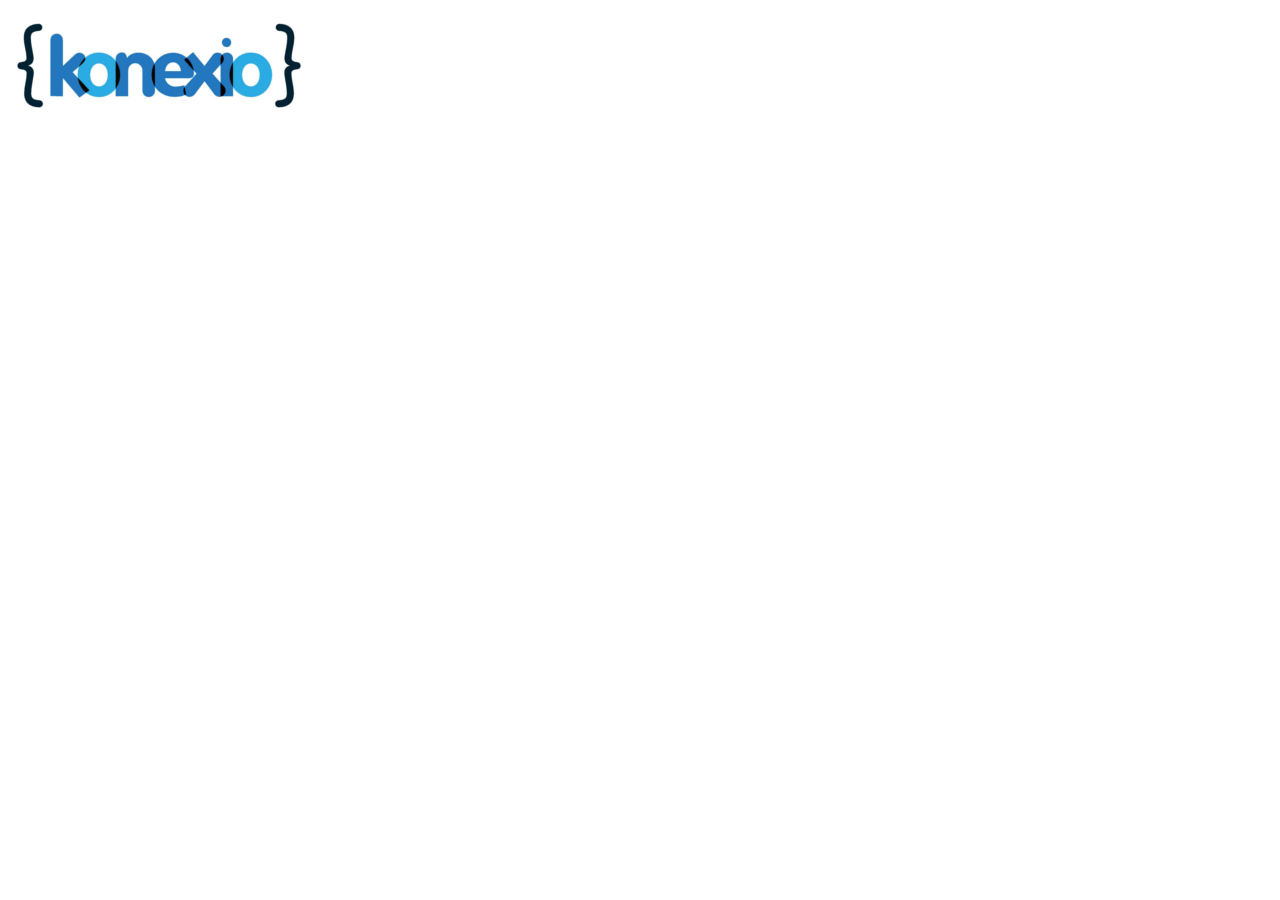
<file: _konexio/session2/index.html>
<!DOCTYPE html>
<html>
  <head>
    <title>
      Cours 2 HTML - Les attributs et les relations entre éléments HTML
    </title>
  </head>

  <body>
    <!-- TODO: Écrire une balise <h1> avec un attribut id="hello" et le contenu suivant : Bonjour -->

    <!-- TODO: Modifier le contenu de l'élément h1 demandé ci-dessus et insérer une balise <u> autour du texte Bonjour -->

    <!-- TODO: Écrire une balise <img> dont la source est le fichier monImage.png -->
    <img src = './monImage.png'/>
  </body>
</html>
</file>
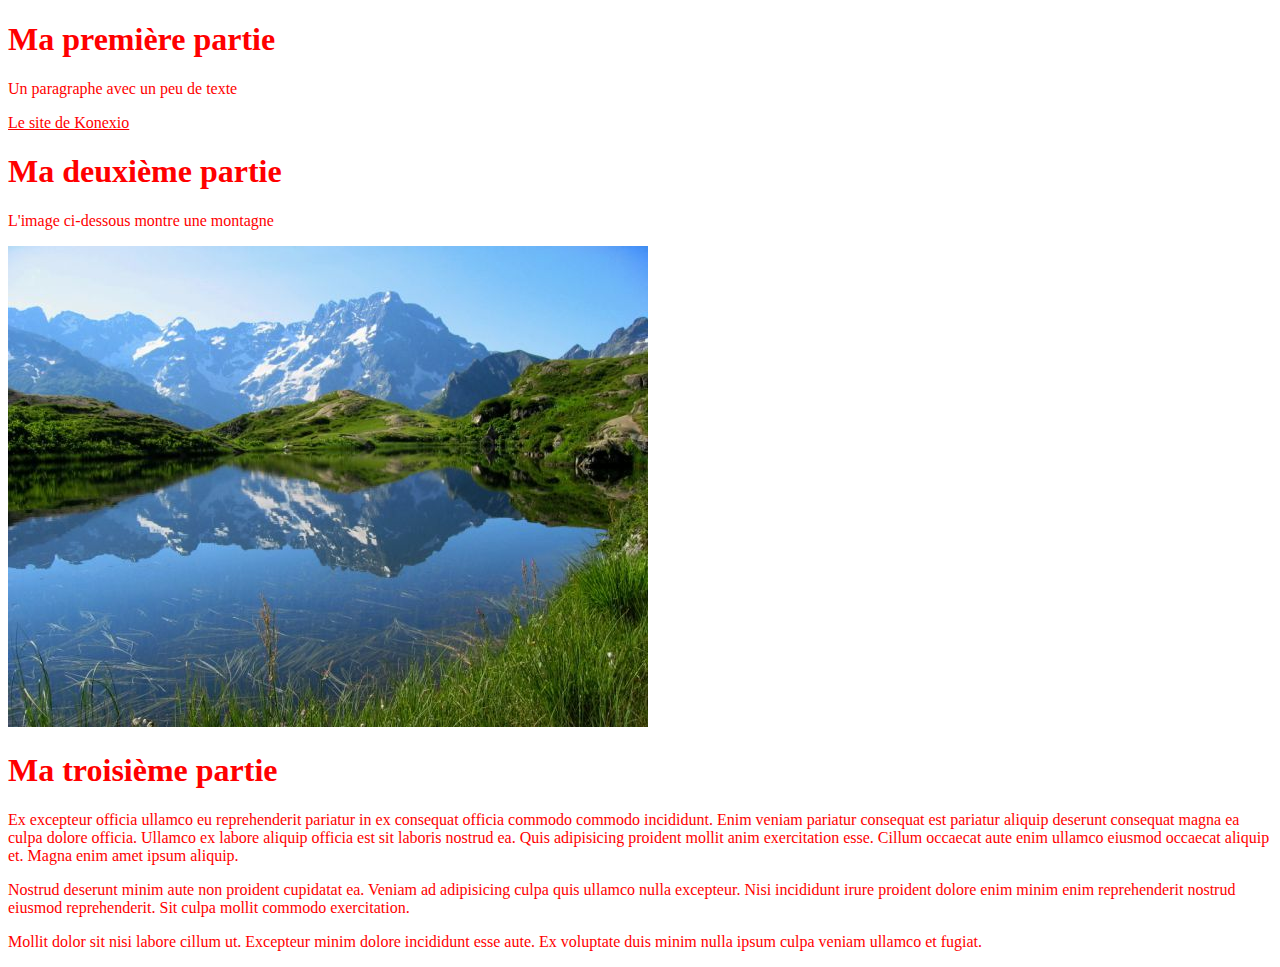
<file: _konexio/session3/index.html>
<!DOCTYPE html>
<html>
  <head>
    <title>Cours 3 CSS - Introduction au CSS</title>
    <!-- TODO: Insérer une balise permettant de lier ce fichier HTML au fichier style.css -->
    <link rel="stylesheet" type="text/css" href="./style.css">
  </head>

  <body>
    <section id="section-1">
      <h1>Ma première partie</h1>
      <div class="contenu-mixte">
        <p>Un paragraphe avec un peu de texte</p>
        <a href="https://www.konexio.eu/">Le site de Konexio</a>
      </div>
    </section>

    <section id="section-2">
      <h1>Ma deuxième partie</h1>
      <div class="contenu-mixte">
        <p>L'image ci-dessous montre une montagne</p>
        <img src="./images/montagne.jpg" />
      </div>
    </section>

    <section id="section-3">
      <h1>Ma troisième partie</h1>
      <div class="contenu-texte">
        <p>
          Ex excepteur officia ullamco eu reprehenderit pariatur in ex consequat
          officia commodo commodo incididunt. Enim veniam pariatur consequat est
          pariatur aliquip deserunt consequat magna ea culpa dolore officia.
          Ullamco ex labore aliquip officia est sit laboris nostrud ea. Quis
          adipisicing proident mollit anim exercitation esse. Cillum occaecat
          aute enim ullamco eiusmod occaecat aliquip et. Magna enim amet ipsum
          aliquip.
        </p>
        <p>
          Nostrud deserunt minim aute non proident cupidatat ea. Veniam ad
          adipisicing culpa quis ullamco nulla excepteur. Nisi incididunt irure
          proident dolore enim minim enim reprehenderit nostrud eiusmod
          reprehenderit. Sit culpa mollit commodo exercitation.
        </p>
        <p>
          Mollit dolor sit nisi labore cillum ut. Excepteur minim dolore
          incididunt esse aute. Ex voluptate duis minim nulla ipsum culpa veniam
          ullamco et fugiat.
        </p>
      </div>
    </section>
  </body>
</html>
</file>
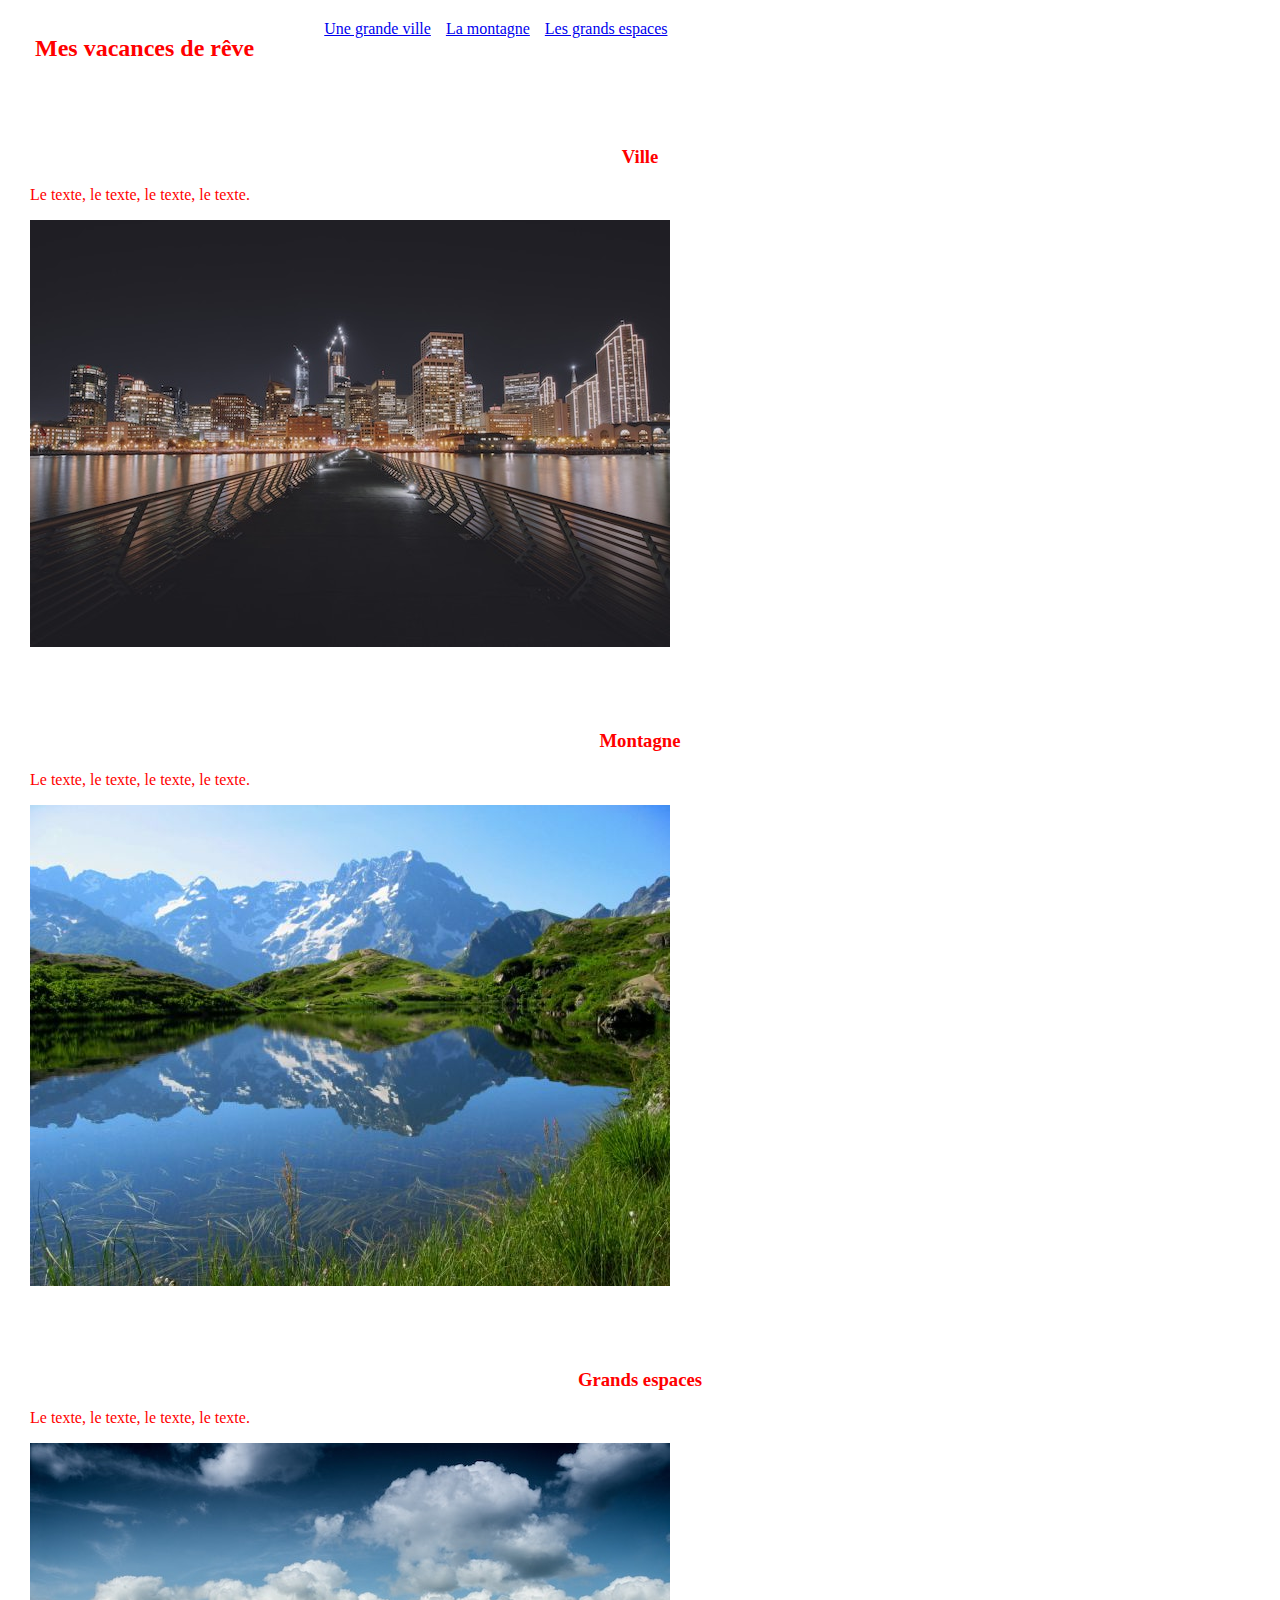
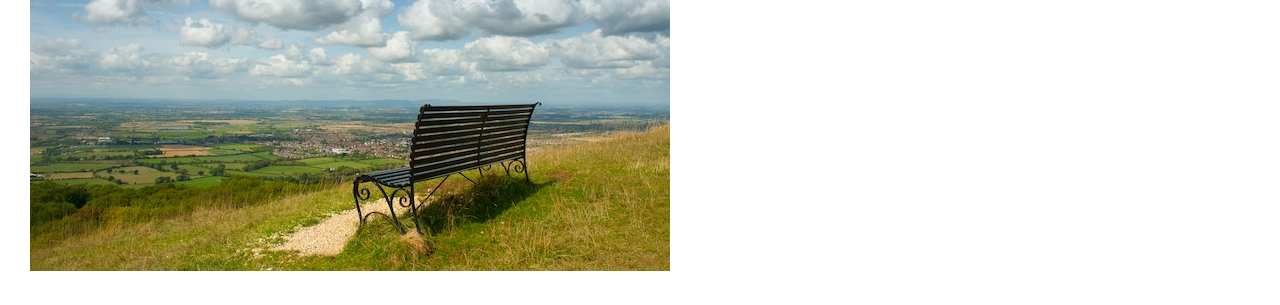
<file: _konexio/session4/index.html>
<!DOCTYPE html>
<html lang="fr">
  <head>
    <meta charset="UTF-8" />
    <title>Cours 4 CSS - Ajouter des styles à une page HTML</title>
    <link rel="stylesheet" href="./style.css">
  </head>
  <body>
    <nav class="navbar">
      <h2>Mes vacances de rêve</h2>
      <ul class="navbar">
        <li>
          <a href="#ville">Une grande ville</a>
        </li>
        <li>
          <a href="#montagne">La montagne</a>
        </li>
        <li>
          <a href="#espace">Les grands espaces</a>
        </li>
      </ul>
    </nav>
    <section id="ville">
      <h3>Ville</h3>
      <p>Le texte, le texte, le texte, le texte.</p>
      <img src="./images/ville.jpg" alt="Une photo de ville" />
    </section>
    <section id="montagne">
      <h3>Montagne</h3>
      <p>Le texte, le texte, le texte, le texte.</p>
      <img src="./images/montagne.jpg" alt="Une photo de montagne" />
    </section>
    <section id="espace">
      <h3>Grands espaces</h3>
      <p>Le texte, le texte, le texte, le texte.</p>
      <img src="./images/espace.jpg" alt="Une photo de point d'observation" />
    </section>
  </body>
</html>
</file>
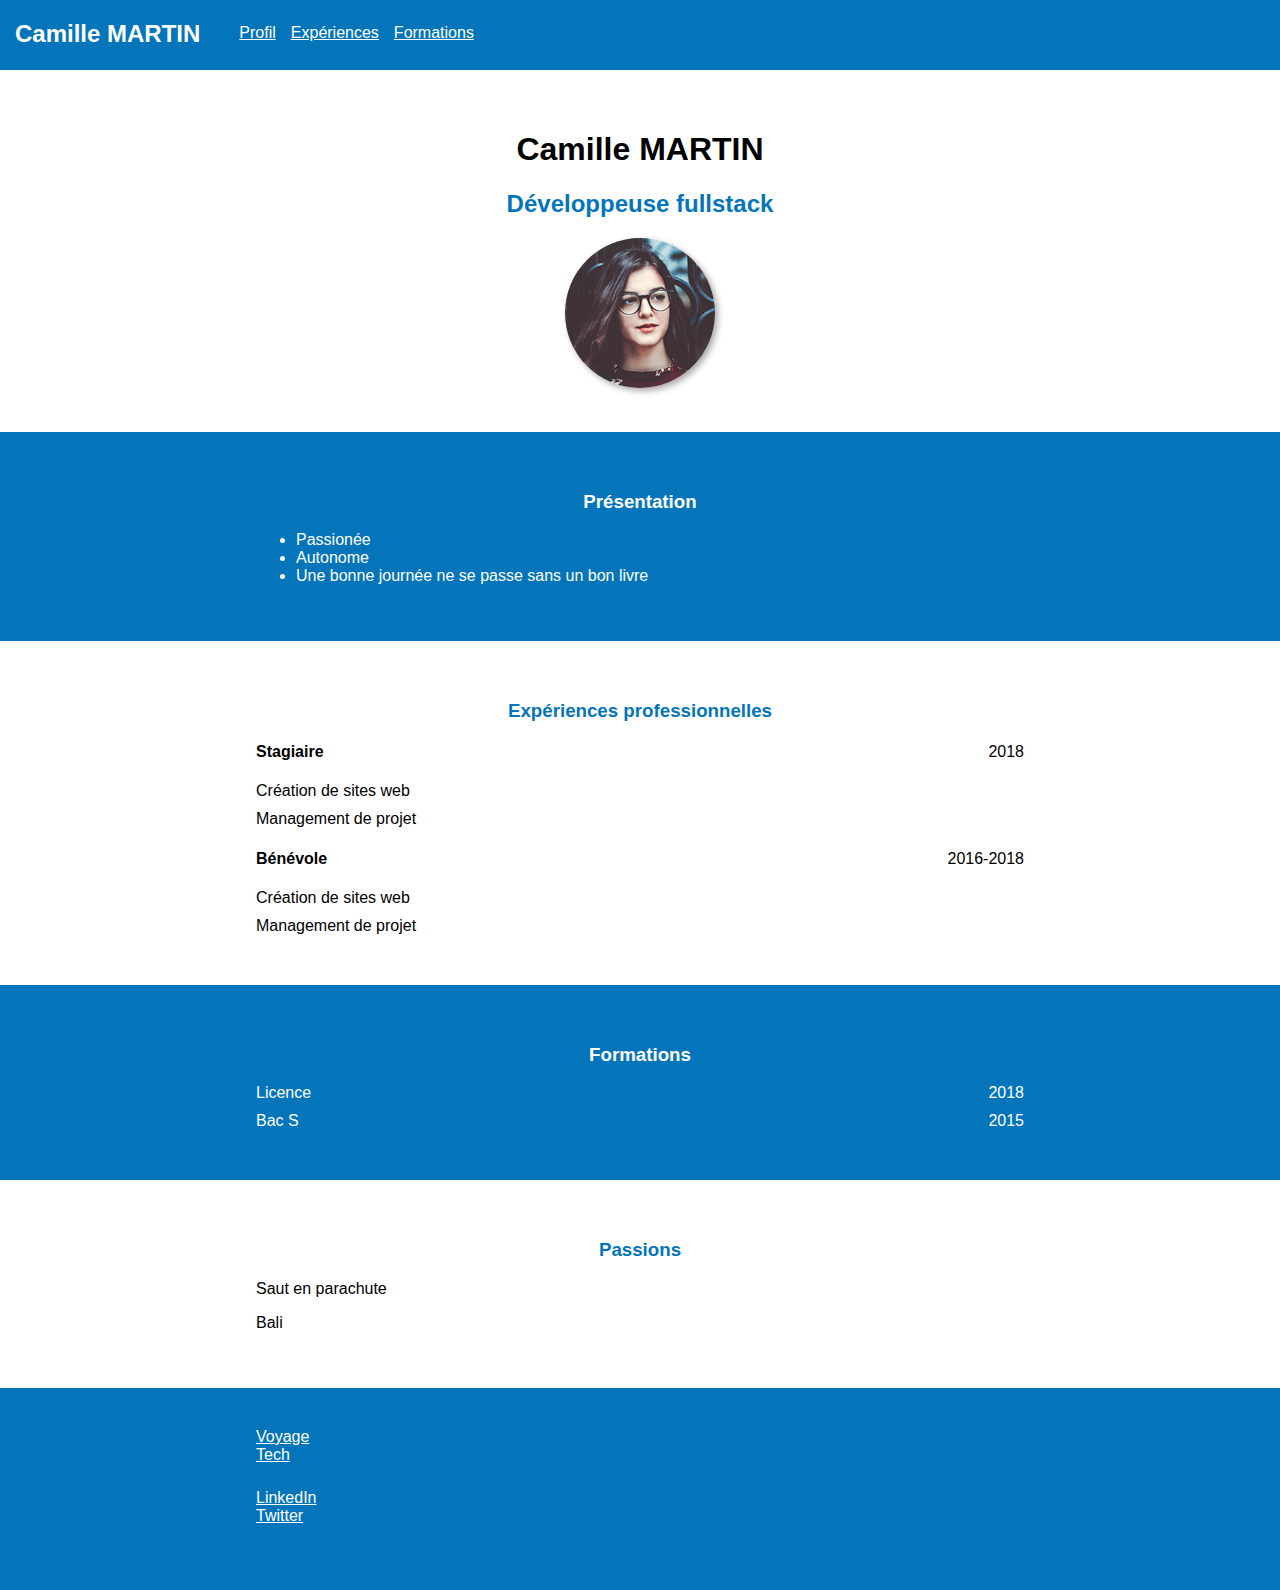
<file: _konexio/session5-projet/index.html>
<!DOCTYPE html>
<html>
 <head>
  <meta charset="utf8" />
  <title>CV de Camille</title>
  <link rel="stylesheet" href="./css/style.css" />
</head>
  <body>
    <nav class="secondary-block">
      <h2>Camille MARTIN</h2>
      <ul>
        <li><a href="#profile">Profil</a></li>
        <li><a href="#xp">Expériences</a></li>
        <li><a href="#education">Formations</a></li>
      </ul>
    </nav>
    <header>
      <div class="content">
        <h1>Camille MARTIN</h1>
        <h2>Développeuse fullstack</h2>
        <img src="camille_martin.png" alt="Photo de Camille MARTIN" />
      </div>
    </header>
    <section id="profile" class="secondary-block">
      <div class="content">
        <h3>Présentation</h3>
        <ul>
          <li>Passionée</li>
          <li>Autonome</li>
          <li>Une bonne journée ne se passe sans un bon livre</li>
        </ul>
      </div>
    </section>
    <section id="xp">
      <div class="content">
        <h3>Expériences professionnelles</h3>
        <div>
          <aside>2018</aside>
          <h4>Stagiaire</h4>
          <ul>
            <li>Création de sites web</li>
            <li>Management de projet</li>
          </ul>
        </div>
        <div>
          <aside>2016-2018</aside>
          <h4>Bénévole</h4>
          <ul>
            <li>Création de sites web</li>
            <li>Management de projet</li>
          </ul>
        </div>
      </div>
    </section>
    <section id="education" class="secondary-block">
      <div class="content">
        <h3>Formations</h3>
        <ul>
          <li>

            <aside>2018</aside>
            Licence
          </li>
          <li>
            <aside>2015</aside>
            Bac S
          </li>
        </ul>
      </div>
    </section>
    <section>
      <div class="content">
        <h3>Passions</h3>
        <p>Saut en parachute</p>
        <p>Bali</p>
      </div>
    </section>
    <footer class="secondary-block">
      <div class="content">
        <div class="links">
          <ul>
            <li><a href="http://konexio.eu">Voyage</a></li>
            <li><a href="http://konexio.eu">Tech</a></li>
          </ul>
        </div>
        <div class="links">
          <ul>
            <li><a href="http://konexio.eu">LinkedIn</a></li>
            <li><a href="http://konexio.eu">Twitter</a></li>
          </ul>
        </div>
      </div>
    </footer>
  </body>
</html>
</file>
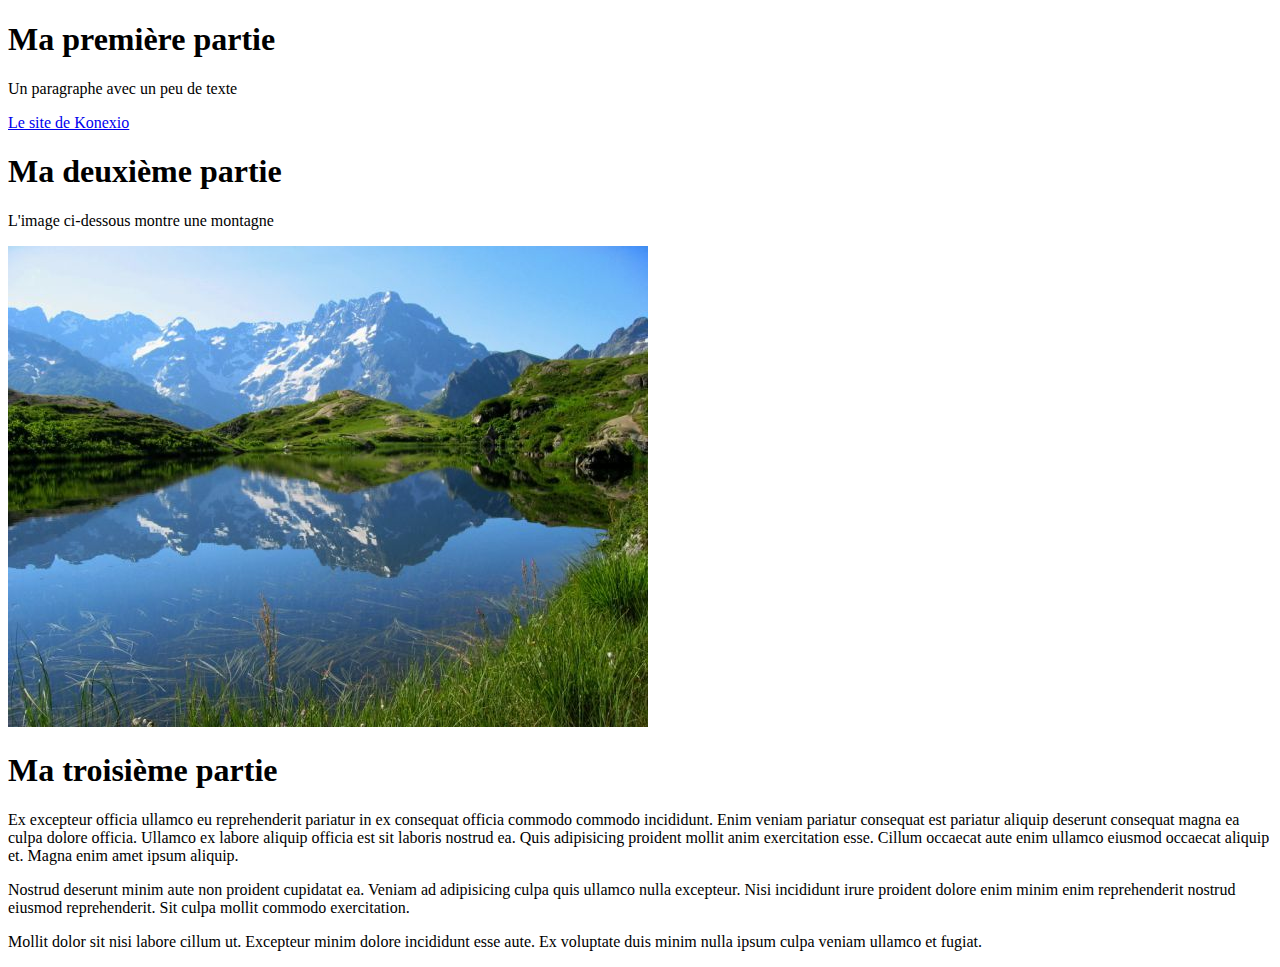
<file: Aymen/session3/index.html>
<!DOCTYPE html>
<html>
  <head>
    <title>Cours 3 CSS - Introduction au CSS</title>
    <!-- TODO: Insérer une balise permettant de lier ce fichier HTML au fichier style.css -->
  </head>

  <body>
    <section id="section-1">
      <h1>Ma première partie</h1>
      <div class="contenu-mixte">
        <p>Un paragraphe avec un peu de texte</p>
        <a href="https://www.konexio.eu/">Le site de Konexio</a>
      </div>
    </section>

    <section id="section-2">
      <h1>Ma deuxième partie</h1>
      <div class="contenu-mixte">
        <p>L'image ci-dessous montre une montagne</p>
        <img src="./images/montagne.jpg" />
      </div>
    </section>

    <section id="section-3">
      <h1>Ma troisième partie</h1>
      <div class="contenu-texte">
        <p>
          Ex excepteur officia ullamco eu reprehenderit pariatur in ex consequat
          officia commodo commodo incididunt. Enim veniam pariatur consequat est
          pariatur aliquip deserunt consequat magna ea culpa dolore officia.
          Ullamco ex labore aliquip officia est sit laboris nostrud ea. Quis
          adipisicing proident mollit anim exercitation esse. Cillum occaecat
          aute enim ullamco eiusmod occaecat aliquip et. Magna enim amet ipsum
          aliquip.
        </p>
        <p>
          Nostrud deserunt minim aute non proident cupidatat ea. Veniam ad
          adipisicing culpa quis ullamco nulla excepteur. Nisi incididunt irure
          proident dolore enim minim enim reprehenderit nostrud eiusmod
          reprehenderit. Sit culpa mollit commodo exercitation.
        </p>
        <p>
          Mollit dolor sit nisi labore cillum ut. Excepteur minim dolore
          incididunt esse aute. Ex voluptate duis minim nulla ipsum culpa veniam
          ullamco et fugiat.
        </p>
      </div>
    </section>
  </body>
</html>
</file>
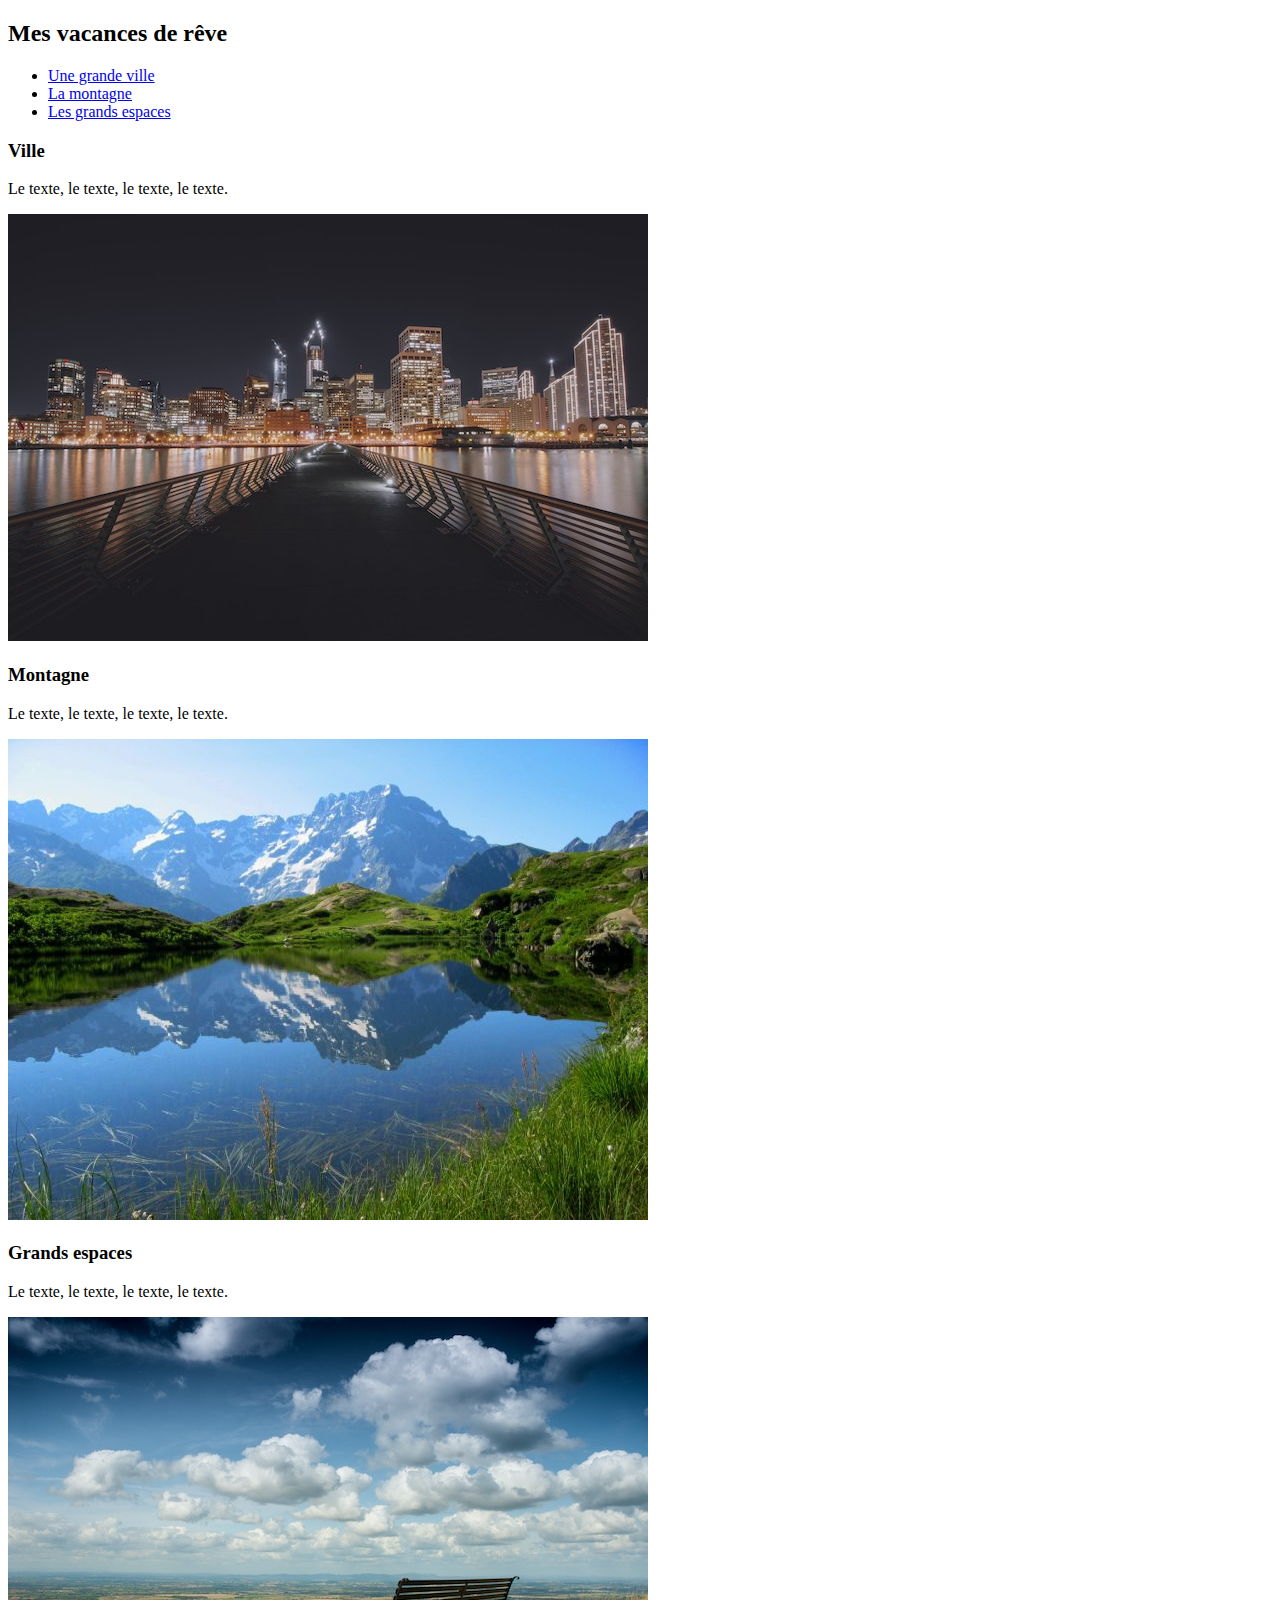
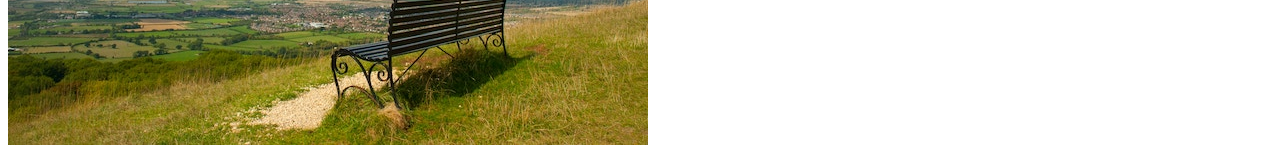
<file: Aymen/session4/index.html>
<!DOCTYPE html>
<html lang="fr">
  <head>
    <meta charset="UTF-8" />
    <title>Cours 4 CSS - Ajouter des styles à une page HTML</title>
  </head>
  <body>
    <nav>
      <h2>Mes vacances de rêve</h2>
      <ul>
        <li>
          <a href="#ville">Une grande ville</a>
        </li>
        <li>
          <a href="#montagne">La montagne</a>
        </li>
        <li>
          <a href="#espace">Les grands espaces</a>
        </li>
      </ul>
    </nav>
    <section id="ville">
      <h3>Ville</h3>
      <p>Le texte, le texte, le texte, le texte.</p>
      <img src="./images/ville.jpg" alt="Une photo de ville" />
    </section>
    <section id="montagne">
      <h3>Montagne</h3>
      <p>Le texte, le texte, le texte, le texte.</p>
      <img src="./images/montagne.jpg" alt="Une photo de montagne" />
    </section>
    <section id="espace">
      <h3>Grands espaces</h3>
      <p>Le texte, le texte, le texte, le texte.</p>
      <img src="./images/espace.jpg" alt="Une photo de point d'observation" />
    </section>
  </body>
</html>
</file>
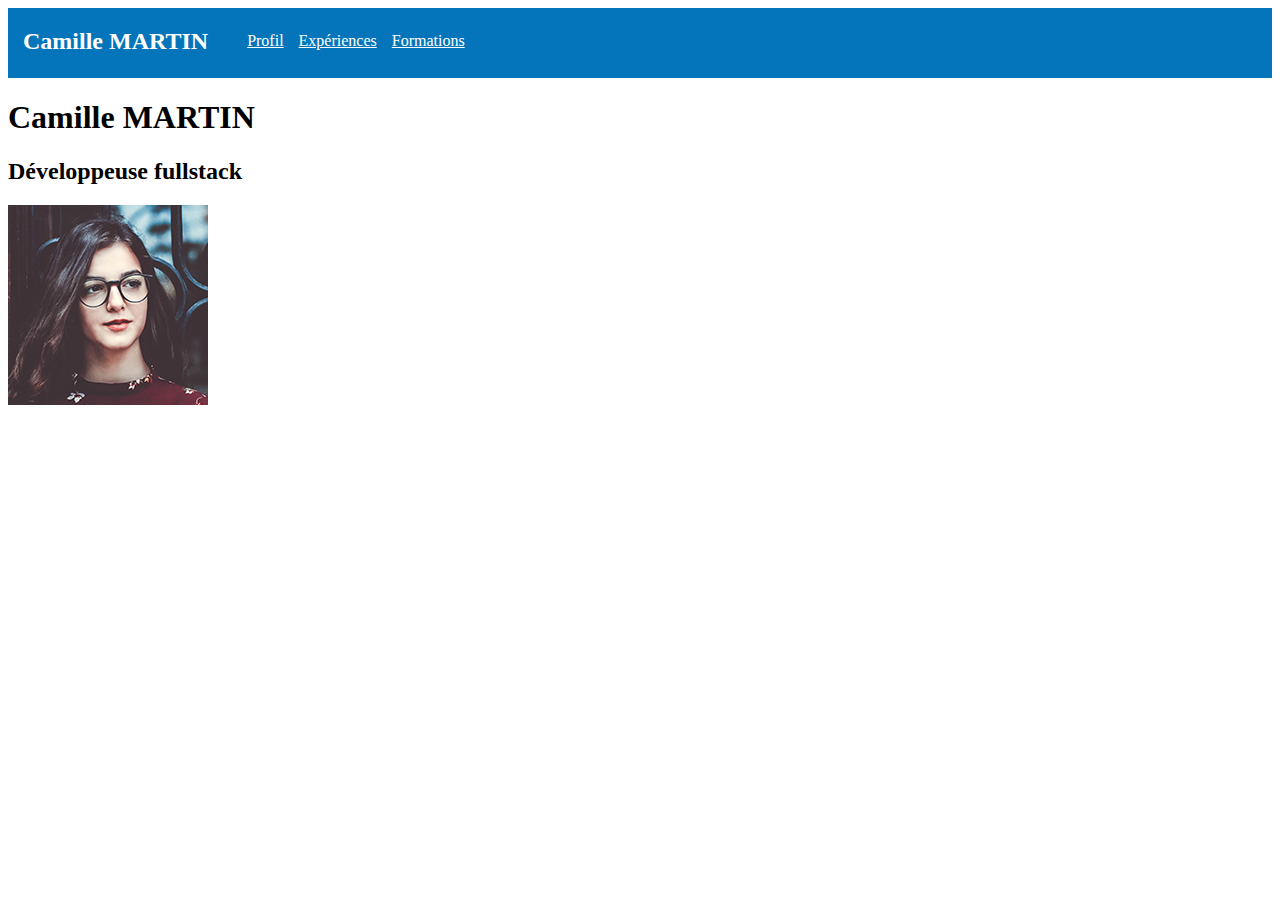
<file: Aymen/session5-projet/index.html>
<!DOCTYPE html>
<html>
<head>
<meta charset="utf8"/>
<title>CV de Camille</title>
</head>
<head>
    <link rel="stylesheet" href="./css/style.css"/>
</head>
    <body>
        <nav class="secondary-block">
            <h2>Camille MARTIN</h2>
            <ul>
                <li><a href="#Profile">Profil</a></li>
                <li><a href="#xp">Expériences</a></li>
                <li><a href="#education">Formations</a></li>
            </ul>
        </nav>
        <header>
            <div class="content">
                <h1>Camille MARTIN</h1>
                <h2>Développeuse fullstack</h2>
                <img src="camille_martin.png" alt="Photo de Camille MARTIN" />
            </div>
        </header>
            
    </body>
</html>
</file>
<file: _konexio/session3/style.css>
* {
    color: red;
  }
</file>
<file: _konexio/session4/style.css>
body {
color: red;
}

/*
Écrire une règle pour que l'élément `<body>` ait des marges extérieures (`margin`) de `0` pixel.
*/
body{
  margin: 0px;
}

/*
Écrire une règle pour que les éléments `<section>` aient des marges intérieures (`padding`) de `30` pixels.
*/
section{
  padding: 30px;
}

/*
Écrire une règle pour que les éléments `<h3>` soient alignés horizontalement avec le centre du document, voir l'attribut "text-align".
*/
h3 {
  text-align: center;
}

/*
Écrire les règles suivantes pour l'élément `<h2>` à l'intérieur du `<nav>` :
  - Des marges intérieures égales à `0` pixel.
  - Des marges extérieures égales à `20` pixels.
*/
nav h2{
  padding: 0px;
  margin: 20px;
}


/* 
- Écrire les règles suivantes pour les éléments `<ul>` à l'intérieur du `<nav>` :
  - Des marges intérieures égales à `20` pixels.
  - Des marges extérieures égales à `0` pixel.
  - Enlever les puces sur chaque ligne avec la propriété `list-style`.
*/
nav ul{
  padding: 20px;
  margin: 0px;
  list-style: none;
}


/*
Dans cette partie, nous allons changer le titre `<h2>` et la liste `<ul>` en "conteneurs flexible" pour que leurs enfants soit affichés 
en ligne malgrés leur affichage de type `block`.
(pour en savoir plus sur les flexbox, [cliquez ici](https://developer.mozilla.org/fr/docs/Web/CSS/CSS_Flexible_Box_Layout/Concepts_de_base_flexbox#Le_conteneur_flexible)).

Écrire une class pour changer l'affichage (`display`) en `flex` et appliquer cette classe 
aux éléments <nav>` et `<ul>` dans la page html.
*/

.navbar{
  display: flex;
}

/*
- Écrire les règles suivantes pour les éléments `<li>` enfants de l'élément `<nav>`:
  - Écrire une règle pour ajouter une marge extérieure de `15` pixels **à gauche**
  - Écrire une règle pour ajouter une marge intérieure de `20` pixels
*/

nav li{
  margin: 0px 0px 0px 15px;
  margin-left: 15px;
}

/*
Écrire une règle pour que l'élément <h2> enfant de <nav> aient une marge intérieure de 15px.
*/
nav h2 {
  padding: 15px; /* Top*/
}


/*
Pour en savoir plus sur la définition de couleurs en CSS, [cliquez ici](https://developer.mozilla.org/fr/docs/Web/CSS/Type_color#Les_couleurs_RGB). 
Essayez de modifier les trois valeurs de `rgb(0, 0, 0)` et constatez les changements dans le navigateur. Remettez la couleur en noir avant de passer à la suite.

Écrire une règle pour changer la couleur des ancres (éléments `<a>`) en noir (`black` ou `rgb(0, 0, 0)`).
*/



/*
Écrire une règle pour que les images aient une largeur égale à `300` pixels.
Écrire une règle pour que les images aient des coins arrondis de `10` pixels avec la propriété `border-radius`.
*/



/*
Écrire une règle pour que les sections titrées "Ville" et "Grands espaces" aient une couleur de fond égale à `rgb(4, 117, 186)`.
*/


/*             BONUS !!                   */

/*
Écrire les règles nécessaires pour aligner au centre les paragraphes et les images.
Une façon de centrer les images est de les afficher en block:
	display: block;
	margin-left: auto;
	margin-right: auto;
*/



/*
Écrire les règles nécessaires pour que les ancres dans le `<nav>` changent de couleur et ne soient plus soulignées quand le curseur de la souris passe dessus.
Rechercher l'attribut "text-decoration"
*/
</file>
<file: _konexio/session5-projet/css/style.css>
/* body {
 font-family: Arial;
 margin: 0;
}
a {
 color: rgb(255, 255, 255);
}

.secondary-block {
 color: rgb(255, 255, 255);
 background-color: rgb(4, 117, 186);
}

nav {
 display: flex;
 height: 70px;
}

nav h2 {
 padding: 20px 0 20px 15px;
 margin: 0;
}

nav ul {
 display: flex;
 margin: 0;
 list-style: none;
 padding: 24px;
}

nav li {
 margin-left: 15px;
}

header {
 text-align: center;
 padding: 40px;
}

.content {
 max-width: 800px;
 margin: 0 auto;
}

header h2 {
 color: rgb(4, 117, 186);
}

header img {
 width: 150px;
 border-radius: 75px;
 box-shadow: 3px 3px 6px rgb(170, 170, 170);
}
section {
 padding: 40px;
}
#xp ul {
 list-style: none;
 padding: 0;
 margin: 0;
}

#xp li {
 margin-bottom: 10px;
}

#xp aside {
 float: right;
}
#education ul {
 list-style: none;
 padding: 0;
 margin: 0;
}

#education li {
 margin-bottom: 10px;
}

#education aside {
 float: right;
}
footer {
 padding: 40px;
}

footer ul {
 list-style: none;
 padding: 0;
 margin: 0;
}

.links {
 margin-bottom: 25px;
 display: inline-block;
 width: 390px;
} */


/* midia query




/**
 * Main: #0475BA
 */

/**
 * BASE
 */

 /* @font-face {
  font-family: Poppins;
  src: url('../fonts/Poppins-Regular.ttf') format('truetype');
} */

body {
  margin: 0;
  font-family: Poppins, sans-serif;
}

h3 {
  text-align: center;
}

.secondary-block {
  color: #FFF;
  background: #0475BA;
}
.secondary-block h3 {
  color: #FFF;
}

header, section, footer {
  padding: 40px;
}

section h3 {
  color: #0475BA;
}

a {
color: #FFF;  
}

@media (min-width: 768px) {
  .content {
      width: 768px;
      margin: 0 auto;
  }
}

/**
* NAVIGATION
*/
nav {
  height: 70px;
}
nav h2 {
  padding: 20px 0 20px 15px;
  margin: 0;
  float: left;
}

nav ul {
  display: none;
}

@media (min-width: 768px) {
  nav ul {
      display: block;
      padding: 0;
      margin: 0;
      list-style: none;
      float: left;
      padding: 24px;
  }
  nav li {
      float: left;
      margin-left: 15px;
  }
}

/**
* HEADER
*/

header {
  text-align: center;
}
header h2 {
  color: #0475BA;
}

header img {
  width: 150px;
  border-radius: 75px;
  box-shadow: 3px 3px 6px #AAA;
}

@media screen and (min-width: 200px) and (max-width: 640px) {
  header {
      width: 768px;
      margin-left: auto;
      margin-right: auto;
  }
  header .name,
  header .picture {
      vertical-align: top;
      display: inline-block;
      width: 384px;
  }
} 

/**
* PRESENTATION
*/

/**
* EXPERIENCES, FORMATION
*/

#xp ul, #education ul {
  list-style: none;
  padding: 0;
  margin: 0;
}
#xp li, #education li {
  margin-bottom: 10px;
}

#xp aside, #education aside {
  float: right;
} 

/**
* FOOTER
*/
footer ul {
  list-style: none;
  padding: 0;
  margin: 0;
}

footer .links {
  margin-bottom: 25px;
}

@media (min-width: 768px) {
  .links {
      width: 384px;
      display: inline-block;
      vertical-align: top;
  }
}
</file>
<file: Aymen/session5-projet/css/style.css>
a {
    color: rgb(255, 255, 255);
  }
  
  .secondary-block {
    color: rgb(255, 255, 255);
    background-color: rgb(4, 117, 186);
  }
  
  nav {
    display: flex;
    height: 70px;
  }
  
  nav h2 {
    padding: 20px 0 20px 15px;
    margin: 0;
  }
  
  nav ul {
    display: flex;
    margin: 0;
    list-style: none;
    padding: 24px;
  }
  
  nav li {
    margin-left: 15px;
  }
</file>
